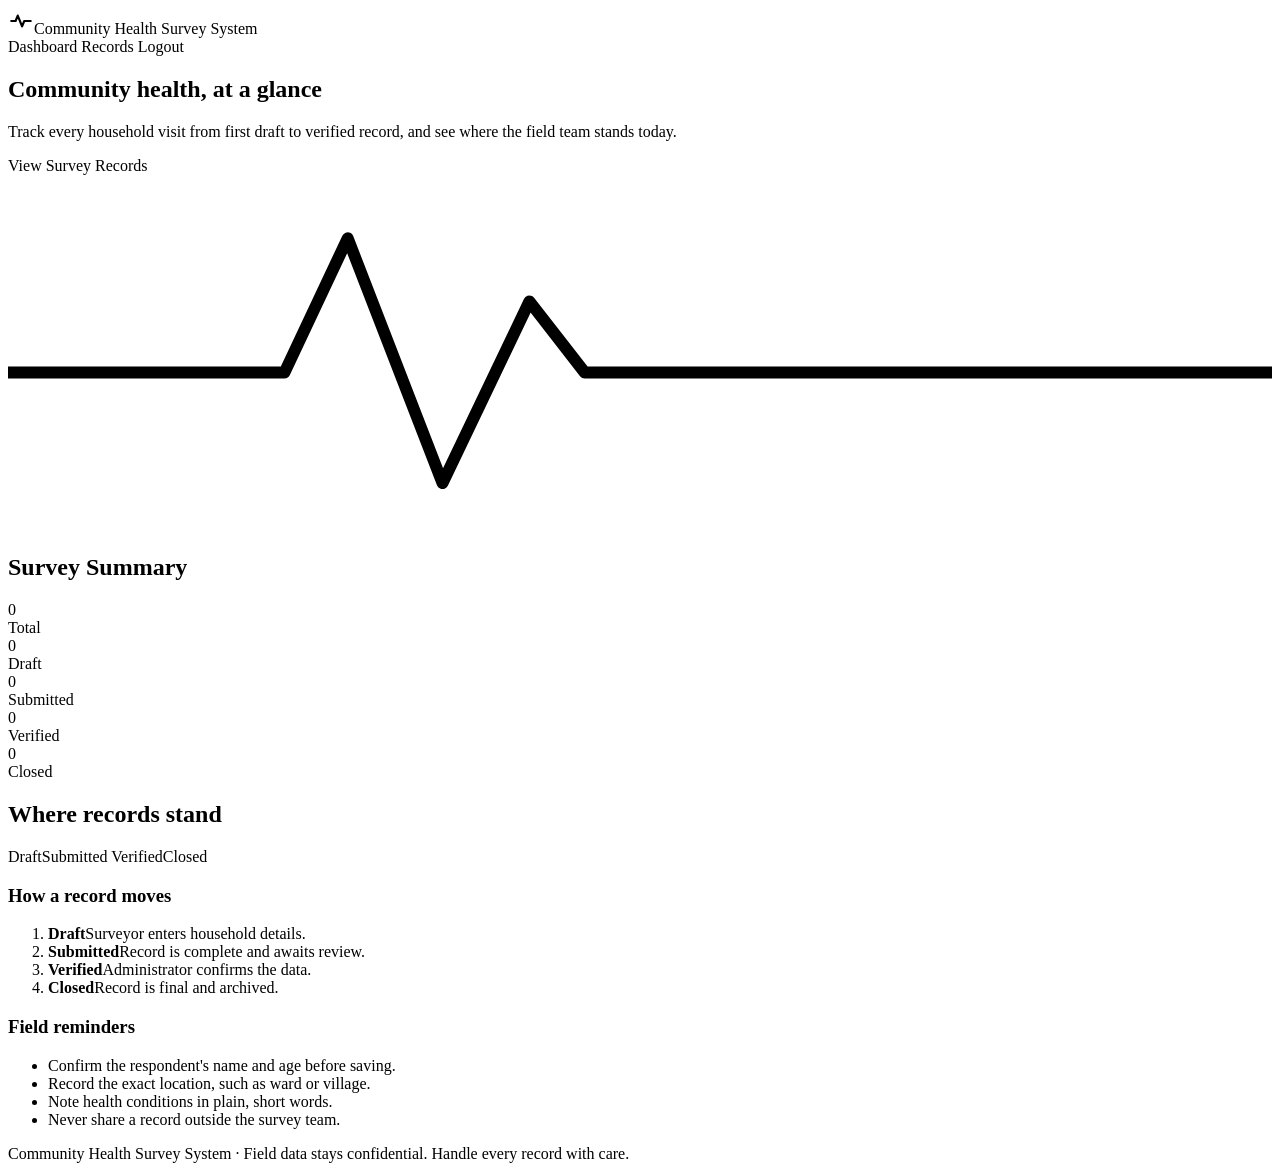
<file: community-health-survey/chss/src/main/resources/templates/dashboard.html>
<!DOCTYPE html>
<html xmlns:th="http://www.thymeleaf.org">
<head>
    <meta charset="UTF-8">
    <meta name="viewport" content="width=device-width, initial-scale=1">
    <link rel="preconnect" href="https://fonts.googleapis.com">
    <link href="https://fonts.googleapis.com/css2?family=Figtree:wght@400;500;600;700&family=Fraunces:opsz,wght@9..144,600;9..144,700&display=swap" rel="stylesheet">
    <title>Dashboard - Community Health Survey System</title>
    <link rel="stylesheet" th:href="@{/css/style.css}">
</head>
<body>
<header>
    <div class="brand"><svg width="26" height="26" viewBox="0 0 24 24" fill="none" stroke="currentColor" stroke-width="2" stroke-linecap="round" stroke-linejoin="round"><path d="M3 12h4l2-5 4 10 2-5h6"/></svg><span>Community Health Survey System</span></div>
    <div class="nav">
        <a th:href="@{/dashboard}" class="active">Dashboard</a>
        <a th:href="@{/surveys}">Records</a>
       <span th:text="${'(' + currentUser.username + ' / ' + currentUser.role + ')'}"></span>
        <a class="logout" th:href="@{/logout}">Logout</a>
    </div>
</header>
<main class="wide">
    <section class="hero">
        <div>
            <h1>Community health, at a glance</h1>
            <p>Track every household visit from first draft to verified record, and see where the field team stands today.</p>
            <a class="btn btn-light" th:href="@{/surveys}">View Survey Records</a>
        </div>
        <svg class="pulse" viewBox="0 0 320 90" fill="none" stroke="currentColor" stroke-width="3" stroke-linecap="round" stroke-linejoin="round" aria-hidden="true"><path d="M0 50h70l16-34 24 62 22-46 14 18h174"/></svg>
    </section>

    <h2 class="section-title">Survey Summary</h2>
    <div class="summary-cards">
        <div class="card total"><div class="count" th:text="${summary['TOTAL']}">0</div><div>Total</div></div>
        <div class="card draft"><div class="count" th:text="${summary['DRAFT']}">0</div><div>Draft</div></div>
        <div class="card submitted"><div class="count" th:text="${summary['SUBMITTED']}">0</div><div>Submitted</div></div>
        <div class="card verified"><div class="count" th:text="${summary['VERIFIED']}">0</div><div>Verified</div></div>
        <div class="card closed"><div class="count" th:text="${summary['CLOSED']}">0</div><div>Closed</div></div>
    </div>

    <h2 class="section-title">Where records stand</h2>
    <div class="pipeline">
        <span class="seg draft" th:style="'flex-grow:' + ${summary['DRAFT']}"></span>
        <span class="seg submitted" th:style="'flex-grow:' + ${summary['SUBMITTED']}"></span>
        <span class="seg verified" th:style="'flex-grow:' + ${summary['VERIFIED']}"></span>
        <span class="seg closed" th:style="'flex-grow:' + ${summary['CLOSED']}"></span>
    </div>
    <div class="legend">
        <span><i class="dot draft"></i>Draft</span><span><i class="dot submitted"></i>Submitted</span>
        <span><i class="dot verified"></i>Verified</span><span><i class="dot closed"></i>Closed</span>
    </div>

    <div class="two-col">
        <div class="panel">
            <h3>How a record moves</h3>
            <ol class="steps">
                <li><b>Draft</b><span>Surveyor enters household details.</span></li>
                <li><b>Submitted</b><span>Record is complete and awaits review.</span></li>
                <li><b>Verified</b><span>Administrator confirms the data.</span></li>
                <li><b>Closed</b><span>Record is final and archived.</span></li>
            </ol>
        </div>
        <div class="panel tips">
            <h3>Field reminders</h3>
            <ul>
                <li>Confirm the respondent's name and age before saving.</li>
                <li>Record the exact location, such as ward or village.</li>
                <li>Note health conditions in plain, short words.</li>
                <li>Never share a record outside the survey team.</li>
            </ul>
        </div>
    </div>
</main>
<footer>Community Health Survey System &middot; Field data stays confidential. Handle every record with care.</footer>
</body>
</html>
</file>
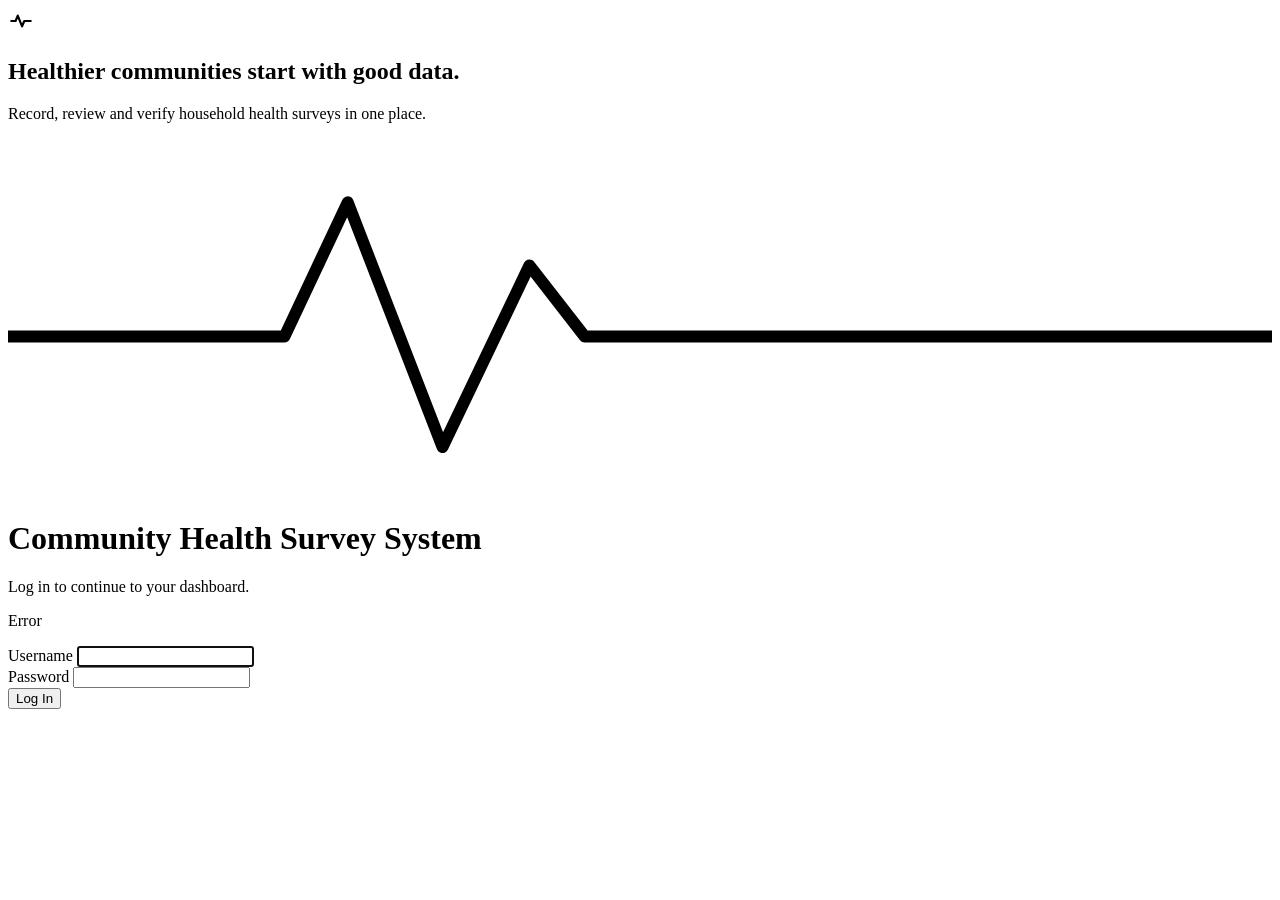
<file: community-health-survey/chss/src/main/resources/templates/login.html>
<!DOCTYPE html>
<html xmlns:th="http://www.thymeleaf.org">
<head>
    <meta charset="UTF-8">
    <meta name="viewport" content="width=device-width, initial-scale=1">
    <link rel="preconnect" href="https://fonts.googleapis.com">
    <link href="https://fonts.googleapis.com/css2?family=Figtree:wght@400;500;600;700&family=Fraunces:opsz,wght@9..144,600;9..144,700&display=swap" rel="stylesheet">
    <title>Login - Community Health Survey System</title>
    <link rel="stylesheet" th:href="@{/css/style.css}">
</head>
<body class="auth">
<section class="auth-art">
    <div class="auth-logo"><svg width="26" height="26" viewBox="0 0 24 24" fill="none" stroke="currentColor" stroke-width="2" stroke-linecap="round" stroke-linejoin="round"><path d="M3 12h4l2-5 4 10 2-5h6"/></svg></div>
    <h2>Healthier communities start with good data.</h2>
    <p>Record, review and verify household health surveys in one place.</p>
    <svg class="pulse" viewBox="0 0 320 90" fill="none" stroke="currentColor" stroke-width="3" stroke-linecap="round" stroke-linejoin="round" aria-hidden="true"><path d="M0 50h70l16-34 24 62 22-46 14 18h174"/></svg>
</section>
<main class="auth-card">
    <h1>Community Health Survey System</h1>
    <p class="muted">Log in to continue to your dashboard.</p>
    <p th:if="${error}" class="error" th:text="${error}">Error</p>
    <form th:action="@{/login}" method="post">
        <div>
            <label for="username">Username</label>
            <input type="text" id="username" name="username" required autofocus/>
        </div>
        <div>
            <label for="password">Password</label>
            <input type="password" id="password" name="password" required/>
        </div>
        <button type="submit" class="block">Log In</button>
    </form>
</main>
</body>
</html>
</file>
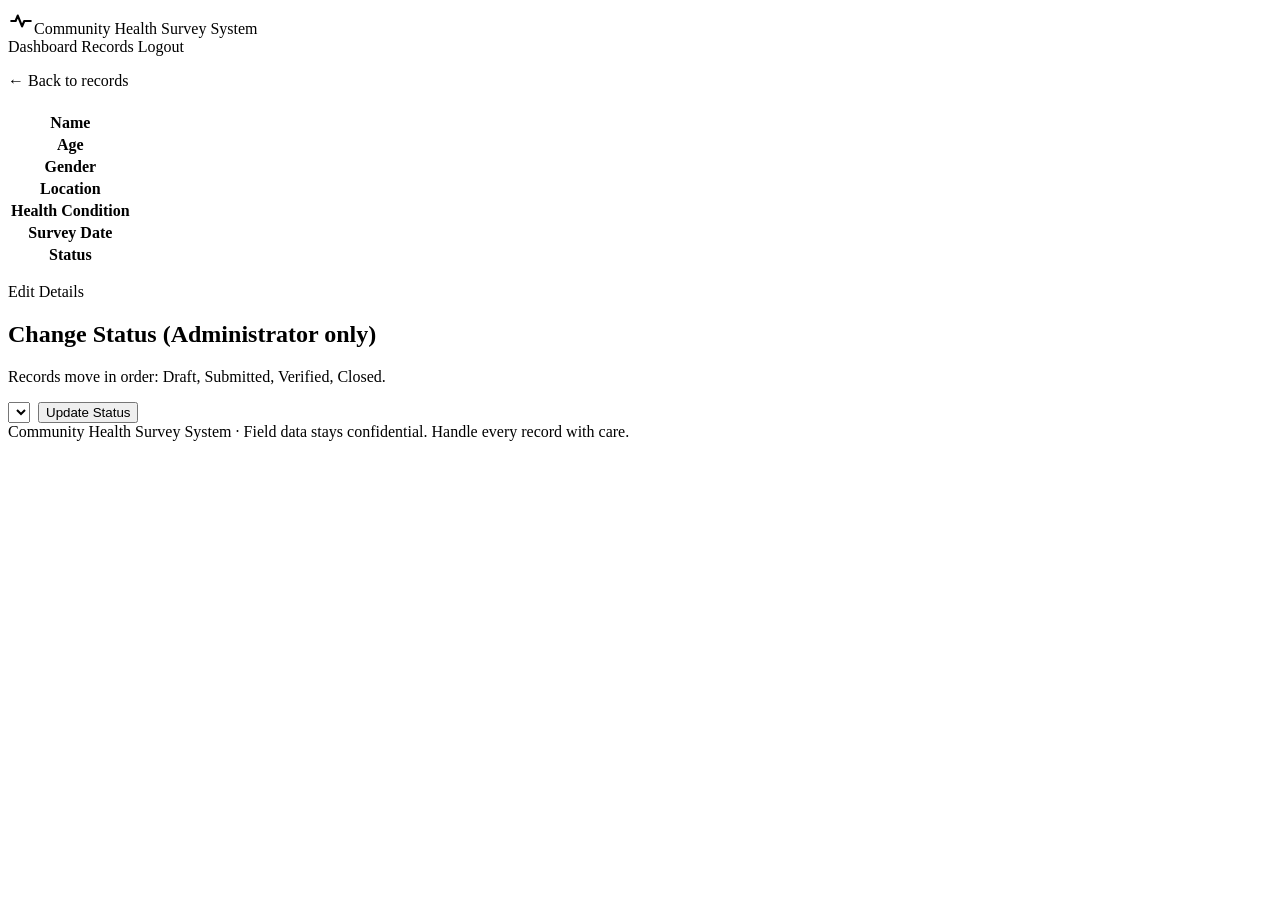
<file: community-health-survey/chss/src/main/resources/templates/survey-detail.html>
<!DOCTYPE html>
<html xmlns:th="http://www.thymeleaf.org">
<head>
    <meta charset="UTF-8">
    <meta name="viewport" content="width=device-width, initial-scale=1">
    <link rel="preconnect" href="https://fonts.googleapis.com">
    <link href="https://fonts.googleapis.com/css2?family=Figtree:wght@400;500;600;700&family=Fraunces:opsz,wght@9..144,600;9..144,700&display=swap" rel="stylesheet">
    <title>Survey Record Detail</title>
    <link rel="stylesheet" th:href="@{/css/style.css}">
</head>
<body>
<header>
    <div class="brand"><svg width="26" height="26" viewBox="0 0 24 24" fill="none" stroke="currentColor" stroke-width="2" stroke-linecap="round" stroke-linejoin="round"><path d="M3 12h4l2-5 4 10 2-5h6"/></svg><span>Community Health Survey System</span></div>
    <div class="nav">
        <a th:href="@{/dashboard}">Dashboard</a>
        <a th:href="@{/surveys}" class="active">Records</a>
        <a class="logout" th:href="@{/logout}">Logout</a>
    </div>
</header>
<main>
    <p><a class="link" th:href="@{/surveys}">&larr; Back to records</a></p>
    <div class="page-head"><h1 th:text="'Survey #' + ${survey.id}"></h1>
    <span class="badge big" th:classappend="'status-' + ${survey.status}" th:text="${survey.status}"></span></div>
    <p th:if="${error}" class="error" th:text="${error}"></p>
    <table class="details">
        <tr><th>Name</th><td th:text="${survey.name}"></td></tr>
        <tr><th>Age</th><td th:text="${survey.age}"></td></tr>
        <tr><th>Gender</th><td th:text="${survey.gender}"></td></tr>
        <tr><th>Location</th><td th:text="${survey.location}"></td></tr>
        <tr><th>Health Condition</th><td th:text="${survey.healthCondition}"></td></tr>
        <tr><th>Survey Date</th><td th:text="${survey.surveyDate}"></td></tr>
        <tr><th>Status</th><td><span class="badge" th:classappend="'status-' + ${survey.status}" th:text="${survey.status}"></span></td></tr>
    </table>

    <p style="margin-top:16px;"><a class="btn" th:href="@{'/surveys/' + ${survey.id} + '/edit'}">Edit Details</a></p>

    <div class="panel">
        <h2>Change Status (Administrator only)</h2>
        <p class="muted">Records move in order: Draft, Submitted, Verified, Closed.</p>
        <form th:action="@{'/surveys/' + ${survey.id} + '/status'}" method="post" style="display:flex; gap:8px;">
            <select name="target">
                <option th:each="st : ${statuses}" th:value="${st}" th:text="${st}"></option>
            </select>
            <button type="submit">Update Status</button>
        </form>
    </div>
</main>
<footer>Community Health Survey System &middot; Field data stays confidential. Handle every record with care.</footer>
</body>
</html>
</file>
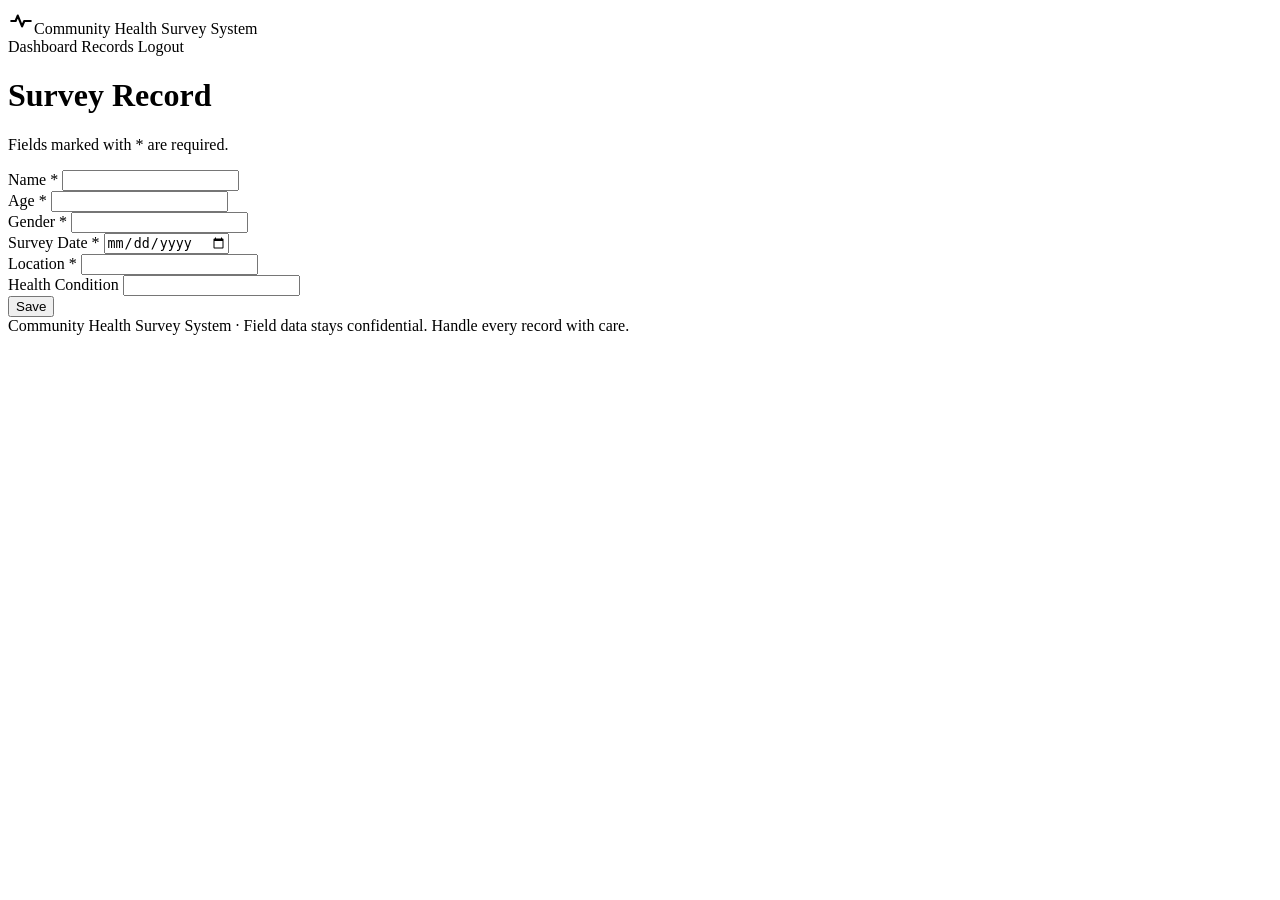
<file: community-health-survey/chss/src/main/resources/templates/survey-form.html>
<!DOCTYPE html>
<html xmlns:th="http://www.thymeleaf.org">
<head>
    <meta charset="UTF-8">
    <meta name="viewport" content="width=device-width, initial-scale=1">
    <link rel="preconnect" href="https://fonts.googleapis.com">
    <link href="https://fonts.googleapis.com/css2?family=Figtree:wght@400;500;600;700&family=Fraunces:opsz,wght@9..144,600;9..144,700&display=swap" rel="stylesheet">
    <title>Survey Record Form</title>
    <link rel="stylesheet" th:href="@{/css/style.css}">
</head>
<body>
<header>
    <div class="brand"><svg width="26" height="26" viewBox="0 0 24 24" fill="none" stroke="currentColor" stroke-width="2" stroke-linecap="round" stroke-linejoin="round"><path d="M3 12h4l2-5 4 10 2-5h6"/></svg><span>Community Health Survey System</span></div>
    <div class="nav">
        <a th:href="@{/dashboard}">Dashboard</a>
        <a th:href="@{/surveys}" class="active">Records</a>
        <a class="logout" th:href="@{/logout}">Logout</a>
    </div>
</header>
<main>
    <div class="page-head"><h1 th:text="${survey.id} != null ? 'Edit Survey Record' : 'New Survey Record'">Survey Record</h1>
    <p class="muted">Fields marked with * are required.</p></div>
    <form class="form-grid" th:action="${survey.id} != null ? '/surveys/' + ${survey.id} : '/surveys'" method="post"
          th:object="${survey}">
        <div>
            <label>Name *</label>
            <input type="text" th:field="*{name}" required/>
        </div>
        <div>
            <label>Age *</label>
            <input type="number" th:field="*{age}" required/>
        </div>
        <div>
            <label>Gender *</label>
            <input type="text" th:field="*{gender}" required/>
        </div>
        <div>
            <label>Survey Date *</label>
            <input type="date" th:field="*{surveyDate}" required/>
        </div>
        <div class="full">
            <label>Location *</label>
            <input type="text" th:field="*{location}" required/>
        </div>
        <div class="full">
            <label>Health Condition</label>
            <input type="text" th:field="*{healthCondition}"/>
        </div>
        <div class="full"><button type="submit">Save</button></div>
    </form>
</main>
<footer>Community Health Survey System &middot; Field data stays confidential. Handle every record with care.</footer>
</body>
</html>
</file>
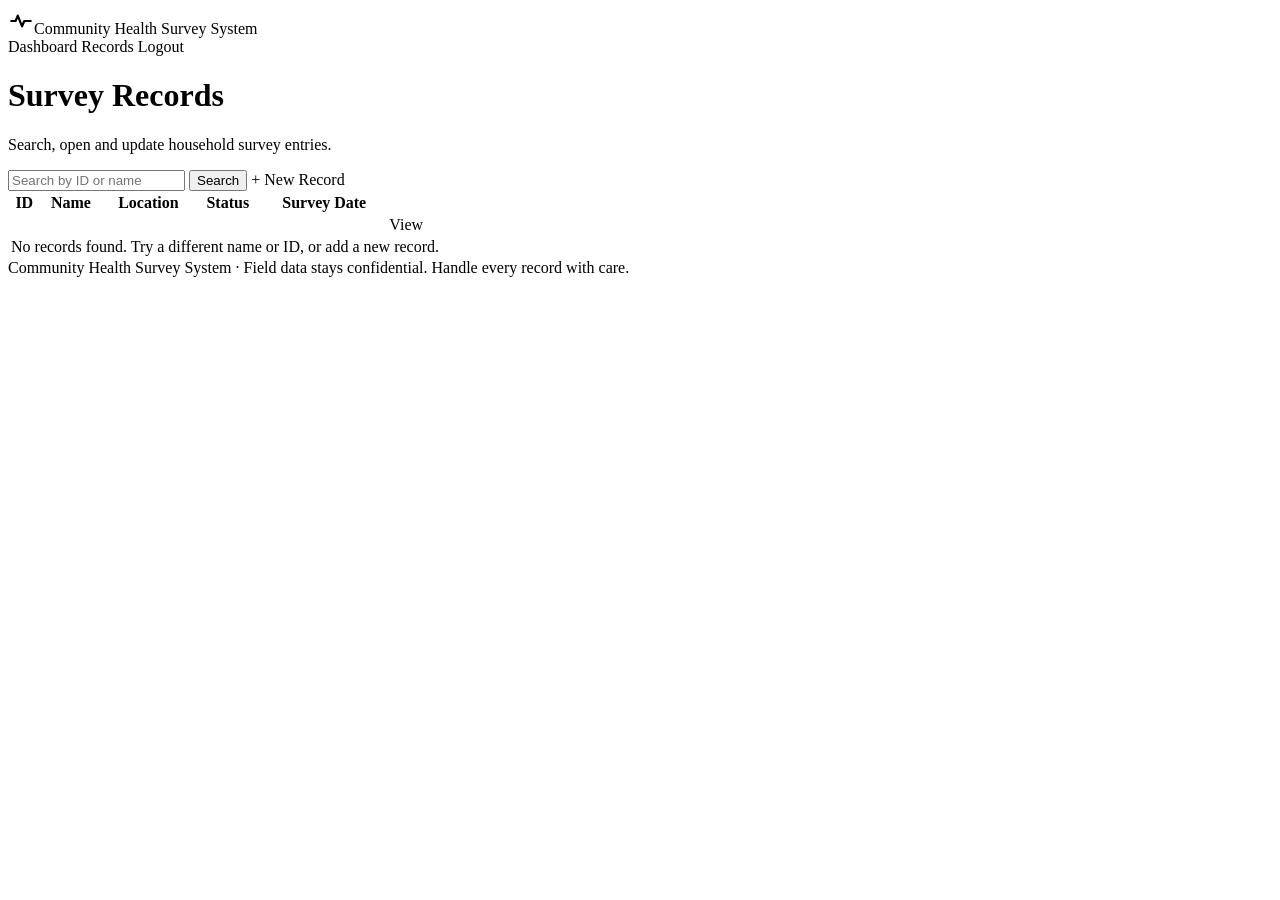
<file: community-health-survey/chss/src/main/resources/templates/survey-list.html>
<!DOCTYPE html>
<html xmlns:th="http://www.thymeleaf.org">
<head>
    <meta charset="UTF-8">
    <meta name="viewport" content="width=device-width, initial-scale=1">
    <link rel="preconnect" href="https://fonts.googleapis.com">
    <link href="https://fonts.googleapis.com/css2?family=Figtree:wght@400;500;600;700&family=Fraunces:opsz,wght@9..144,600;9..144,700&display=swap" rel="stylesheet">
    <title>Survey Records</title>
    <link rel="stylesheet" th:href="@{/css/style.css}">
</head>
<body>
<header>
    <div class="brand"><svg width="26" height="26" viewBox="0 0 24 24" fill="none" stroke="currentColor" stroke-width="2" stroke-linecap="round" stroke-linejoin="round"><path d="M3 12h4l2-5 4 10 2-5h6"/></svg><span>Community Health Survey System</span></div>
    <div class="nav">
        <a th:href="@{/dashboard}">Dashboard</a>
        <a th:href="@{/surveys}" class="active">Records</a>
        <a class="logout" th:href="@{/logout}">Logout</a>
    </div>
</header>
<main>
    <div class="page-head"><h1>Survey Records</h1><p class="muted">Search, open and update household survey entries.</p></div>
    <form th:action="@{/surveys}" method="get" class="toolbar">
        <input type="text" name="query" placeholder="Search by ID or name" th:value="${query}"/>
        <button type="submit">Search</button>
        <a class="btn" th:href="@{/surveys/new}" style="margin-left:auto;">+ New Record</a>
    </form>
    <div class="table-wrap">
    <table>
        <thead>
        <tr><th>ID</th><th>Name</th><th>Location</th><th>Status</th><th>Survey Date</th><th></th></tr>
        </thead>
        <tbody>
        <tr th:each="s : ${surveys}">
            <td th:text="${s.id}"></td>
            <td th:text="${s.name}"></td>
            <td th:text="${s.location}"></td>
            <td><span class="badge" th:classappend="'status-' + ${s.status}" th:text="${s.status}"></span></td>
            <td th:text="${s.surveyDate}"></td>
            <td><a class="link" th:href="@{'/surveys/' + ${s.id}}">View</a></td>
        </tr>
        <tr th:if="${#lists.isEmpty(surveys)}"><td colspan="6" class="empty">No records found. Try a different name or ID, or add a new record.</td></tr>
        </tbody>
    </table>
    </div>
</main>
<footer>Community Health Survey System &middot; Field data stays confidential. Handle every record with care.</footer>
</body>
</html>
</file>
